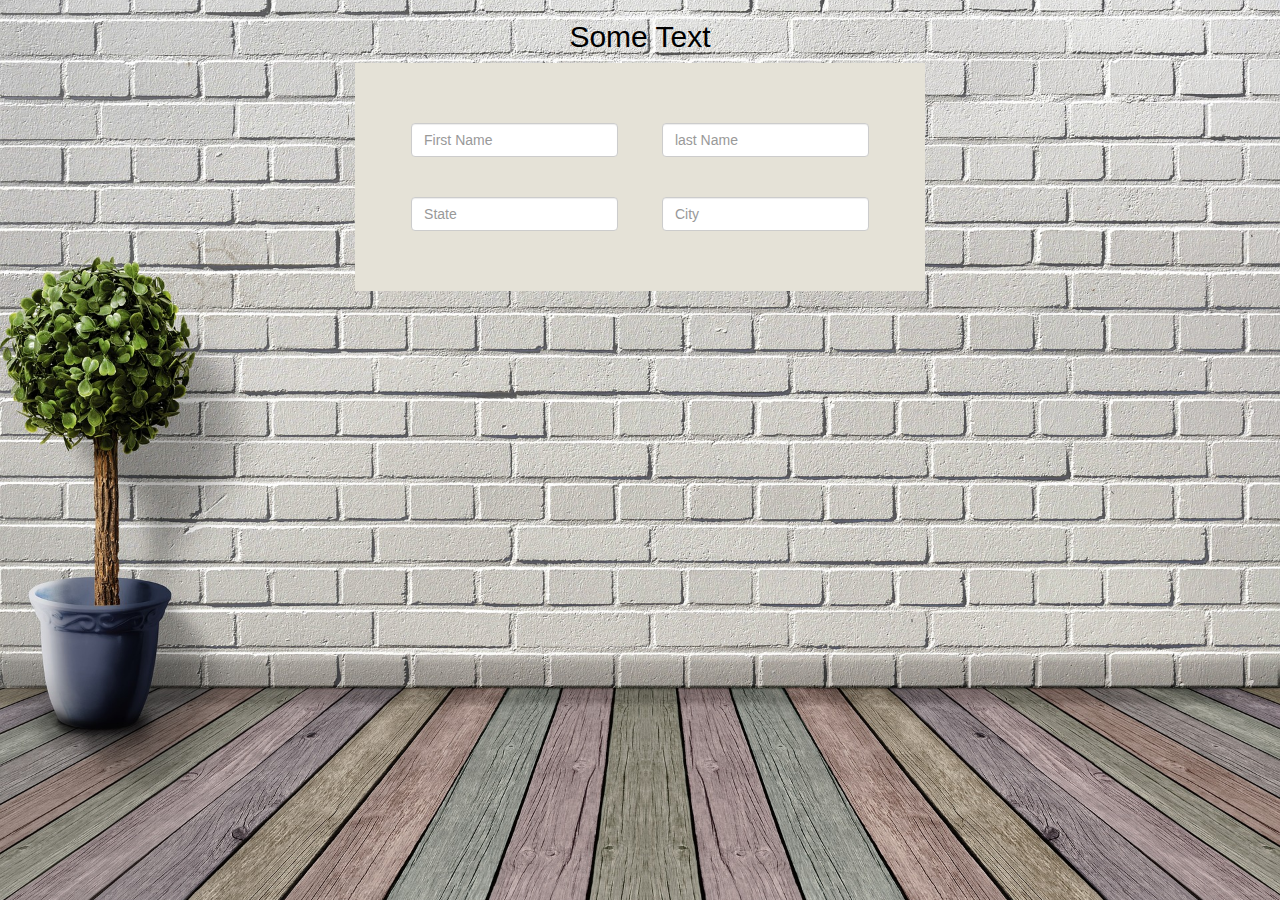
<file: testlayout/index.html>
<!DOCTYPE html>
<html lang="en">
<head>
  <meta charset="utf-8">
  <meta http-equiv="X-UA-Compatible" content="IE=edge">
  <meta name="viewport" content="width=device-width, initial-scale=1, maximum-scale=1, user-scalable=no">
  <title>Test Layout</title>
  <!-- Bootstrap -->
  <link href="css/bootstrap.min.css" rel="stylesheet">
  <link href="css/style.css" rel="stylesheet">
</head>
<body>
  <div class="container-fluid">
    <div class="container">
      <h2 class="text-center">Some Text</h2>
      <div class="form-sec">
        <form class="form-inline frmbg">
          <div class="form-group">
            <input type="email" class="form-control" id="email" placeholder="First Name" name="email">
          </div>
          <div class="form-group">
            <input type="password" class="form-control" id="pwd" placeholder="last Name" name="pwd">
          </div>
        <div class="form-group">
            <input type="email" class="form-control" id="email" placeholder="State" name="email">
          </div>
          <div class="form-group">
            <input type="password" class="form-control" id="pwd" placeholder="City" name="pwd">
          </div>
        </form>
      </div>
    </div><!--container end-->
  </div><!--container-fluid end-->

  <!-- jQuery (necessary for Bootstrap's JavaScript plugins) -->
  <script src="js/jquery-1.12.4.min.js"></script>
  <!-- Include all compiled plugins (below), or include individual files as needed -->
  <script src="js/bootstrap.min.js"></script>
</body>
</html>
</file>
<file: testlayout/css/style.css>
* { 
	-webkit-box-sizing: border-box; 
	-moz-box-sizing: border-box; 
	box-sizing: border-box; 
}
.container-fluid{
    background: url(../images/mainbg2.jpg) center center no-repeat;
    background-size: cover;
    height: 100vh;
    background-size: cover;
}
h2{
	color: #000;
}
.form-sec {
    width: 50%;
    margin: 0px auto;
}
.form-group {
    padding: 20px;
}
.frmbg{
	    background: #E5E2D7;
    padding: 40px 20px;
    text-align: center;
}
</file>
